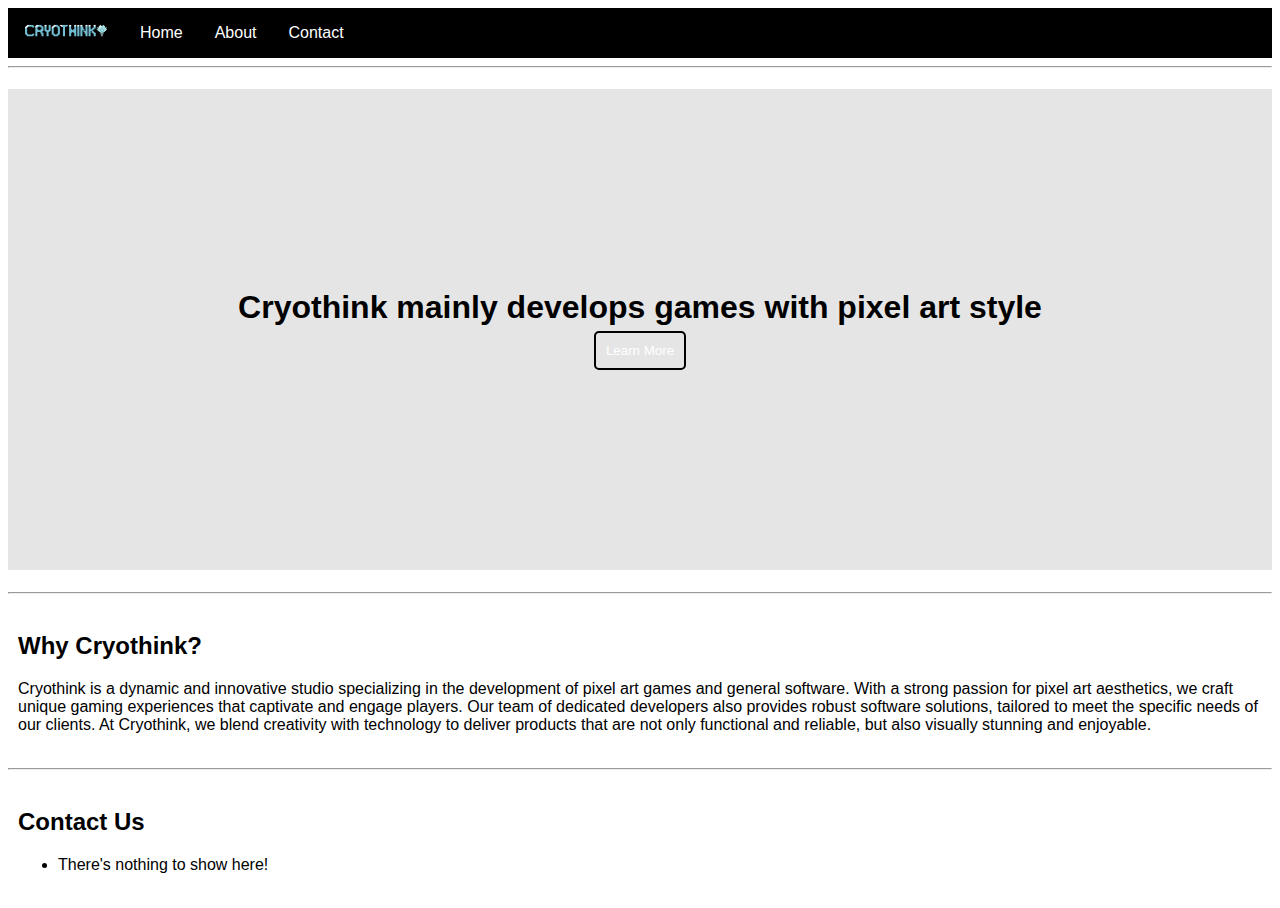
<file: Web-Development/0_Simple-Landing/index.html>
<!DOCTYPE html>
<html>
    <head>
        <title>Cryothink</title>
        <link rel="icon" type="image/png" href="./res/logo.png">
        <link rel="stylesheet" type="text/css" href="navbar.css">
        <link rel="stylesheet" type="text/css" href="lead.css">
        <link rel="stylesheet" type="text/css" href="button.css">
        <link rel="stylesheet" type="text/css" href="general.css">
    </head>
    <body>
        <ul class="navbar">
            <li><img src="./res/s_cryothink.png" width="84" height="14"></li>
            <li><a href="#home">Home</a></li>
            <li><a href="#about">About</a></li>
            <li><a href="#contact">Contact</a></li>
        </ul>
        <hr>
        <h1 class="lead" id="home">
            Cryothink mainly develops games with pixel art style
            <br>
            <button class="button">Learn More</button>
        </h1>

        <hr>
        <div class="general" id="about">
            <h2>Why Cryothink?</h2>
            <p> Cryothink is a dynamic and innovative studio specializing in the development of pixel art games and general software. With a strong passion for pixel art aesthetics, we craft unique gaming experiences that captivate and engage players. Our team of dedicated developers also provides robust software solutions, tailored to meet the specific needs of our clients. At Cryothink, we blend creativity with technology to deliver products that are not only functional and reliable, but also visually stunning and enjoyable.</p>
        </div>
        <hr>
        <div class="general" id="contact">
            <h2>Contact Us</h2>
            <ul>
                <li>There's nothing to show here!</li>
            </ul>
        </div>
    </body>
</html>
</file>
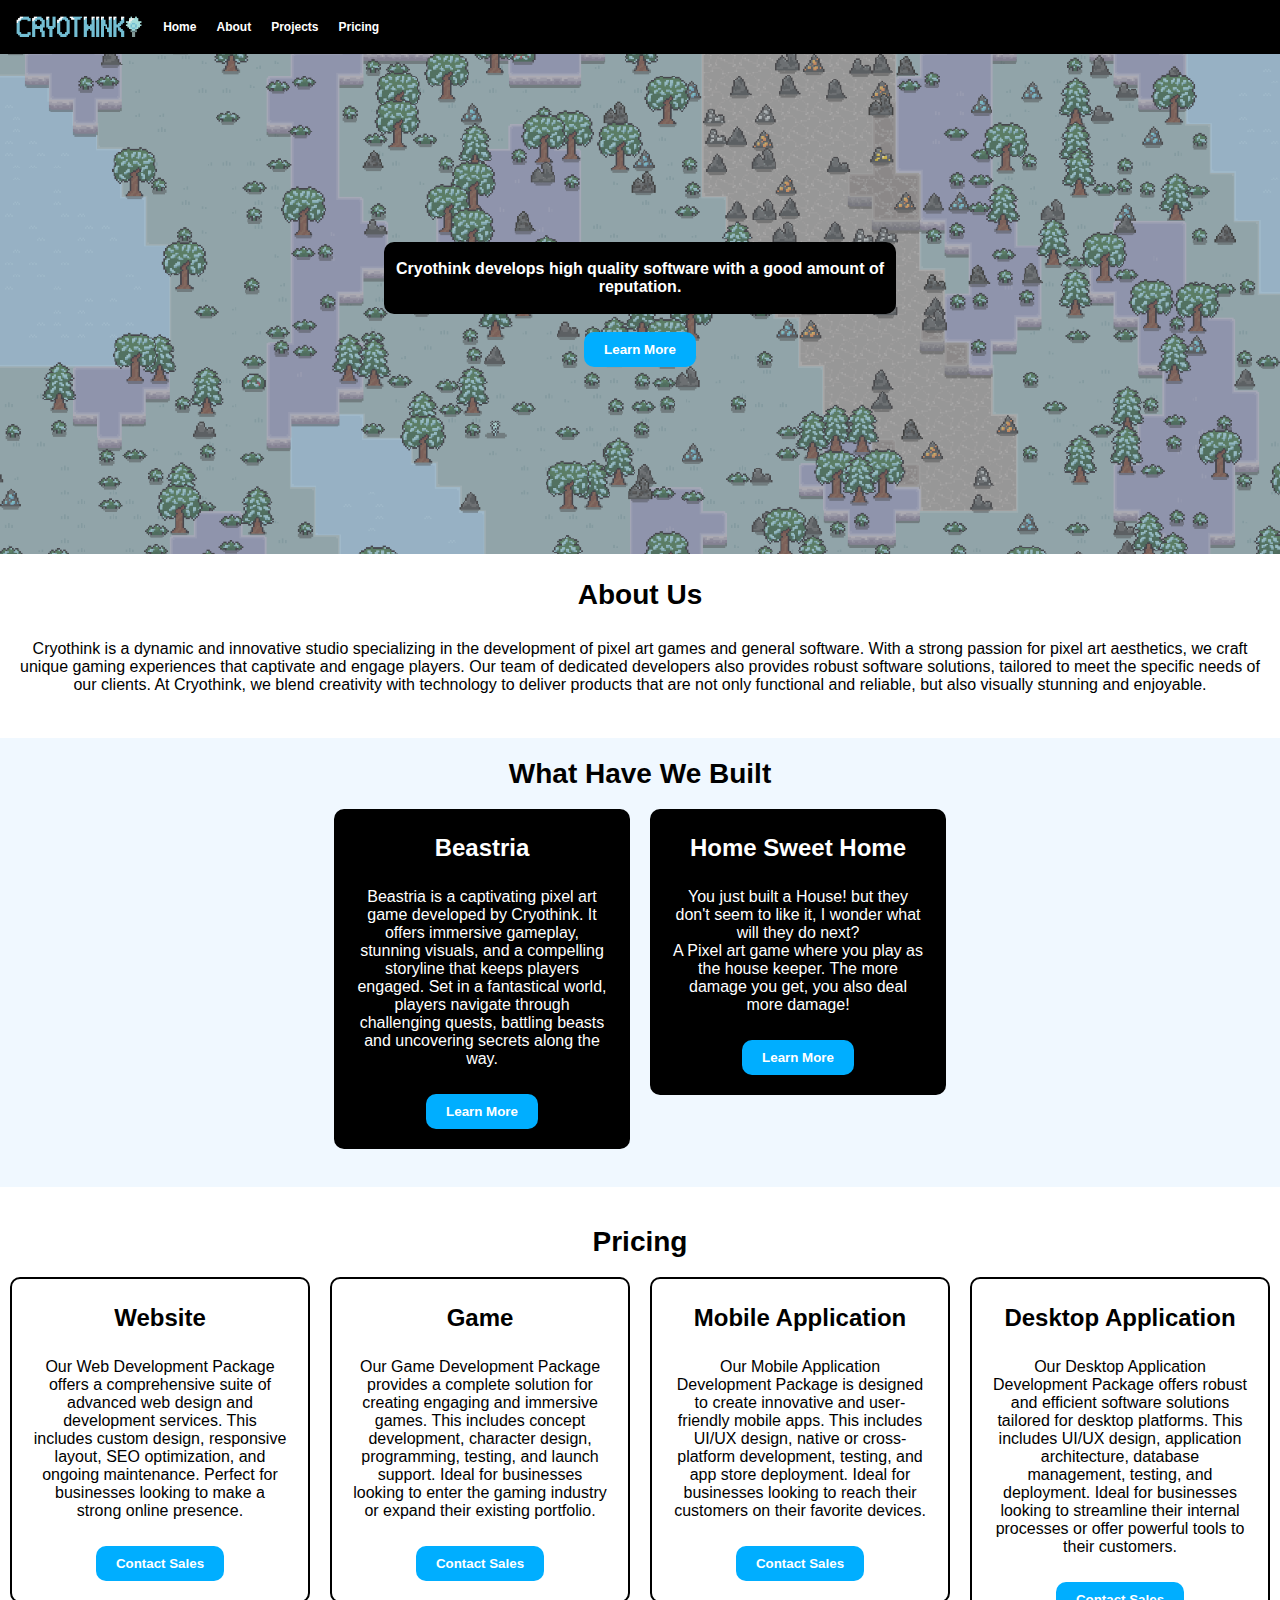
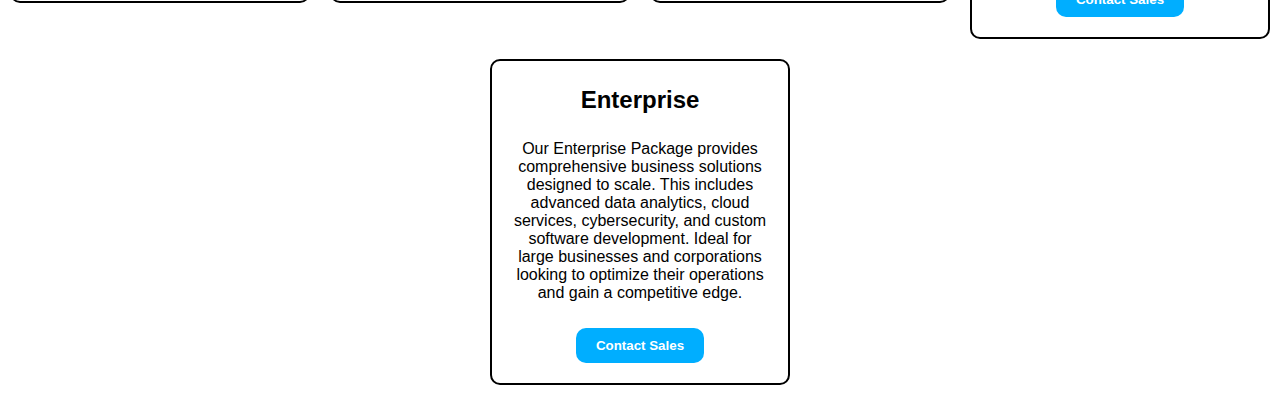
<file: Web-Development/1_Improved_Landing/index.html>
<!DOCTYPE html>
<html>
    <head>
        <link rel="icon" type="image/png" href="./res/logo.png">
        <link rel="stylesheet" type="text/css" href="styles.css">
        <title>Cryothink</title>
    </head>
    <body>
        <div class="navbar">
            <div>
                <img src="./res/cryothink-opening.png" width="auto" height="25px" style="margin-top: 5px; margin-bottom: auto;">
            </div>
            <a href="#Home">
                <div>
                    <h1>Home</h1>
                </div>
            </a>
            <a href="#About">
                <div>
                    <h1>About</h1>
                </div>
            </a>
            <a href="#Projects">
                <div>
                    <h1>Projects</h1>
                </div>
            </a>
            <a href="#Pricing">
                <div>
                    <h1>Pricing</h1>
                </div>
            </a>
        </div>
        <div class="background">
            <img src="./res/s_main_background_2.png">
        </div>
        <div class="home" id="Home">
            <div>
                <p><b>Cryothink develops high quality software with a good amount of reputation.</b></p>
            </div>
            <br>
            <button class="button-default">Learn More</button>
        </div>
        <div class="about" id="About">
            <h1>About Us</h1>
            <p>Cryothink is a dynamic and innovative studio specializing in the development of pixel art games and general software. With a strong passion for pixel art aesthetics, we craft unique gaming experiences that captivate and engage players. Our team of dedicated developers also provides robust software solutions, tailored to meet the specific needs of our clients. At Cryothink, we blend creativity with technology to deliver products that are not only functional and reliable, but also visually stunning and enjoyable.</p>
        </div>
        <div class="projects" id="Projects">
            <h1 style="text-align: center;">What Have We Built</h1>
            <div>
                <div>
                    <h2>Beastria</h2>
                    <p>Beastria is a captivating pixel art game developed by Cryothink. It offers immersive gameplay, stunning visuals, and a compelling storyline that keeps players engaged. Set in a fantastical world, players navigate through challenging quests, battling beasts and uncovering secrets along the way.</p>
                    <button class="button-default">Learn More</button>
                </div>
                <div>
                    <h2>Home Sweet Home</h2>
                    <p>You just built a House! but they don't seem to like it, I wonder what will they do next?<br>A Pixel art game where you play as the house keeper. The more damage you get, you also deal more damage!</p>
                    <button class="button-default">Learn More</button>
                </div>
            </div>
            <br>
        </div>
        <div class="pricing" id="Pricing">
            <h1 style="text-align: center;">Pricing</h1>
            <div>
                <div>
                    <h2>Website</h2>
                    <p>Our Web Development Package offers a comprehensive suite of advanced web design and development services. This includes custom design, responsive layout, SEO optimization, and ongoing maintenance. Perfect for businesses looking to make a strong online presence.</p>
                    <button class="button-default">Contact Sales</button>
                </div>
                <div>
                    <h2>Game</h2>
                    <p>Our Game Development Package provides a complete solution for creating engaging and immersive games. This includes concept development, character design, programming, testing, and launch support. Ideal for businesses looking to enter the gaming industry or expand their existing portfolio.</p>
                    <button class="button-default">Contact Sales</button>
                </div>
                <div>
                    <h2>Mobile Application</h2>
                    <p>Our Mobile Application Development Package is designed to create innovative and user-friendly mobile apps. This includes UI/UX design, native or cross-platform development, testing, and app store deployment. Ideal for businesses looking to reach their customers on their favorite devices.</p>
                    <button class="button-default">Contact Sales</button>
                </div>
                <div>
                    <h2>Desktop Application</h2>
                    <p>Our Desktop Application Development Package offers robust and efficient software solutions tailored for desktop platforms. This includes UI/UX design, application architecture, database management, testing, and deployment. Ideal for businesses looking to streamline their internal processes or offer powerful tools to their customers.</p>
                    <button class="button-default">Contact Sales</button>
                </div>
                <div>
                    <h2>Enterprise</h2>
                    <p>Our Enterprise Package provides comprehensive business solutions designed to scale. This includes advanced data analytics, cloud services, cybersecurity, and custom software development. Ideal for large businesses and corporations looking to optimize their operations and gain a competitive edge.</p>
                    <button class="button-default">Contact Sales</button>
                </div>
            </div>
        </div>
    </body>
</html>
</file>
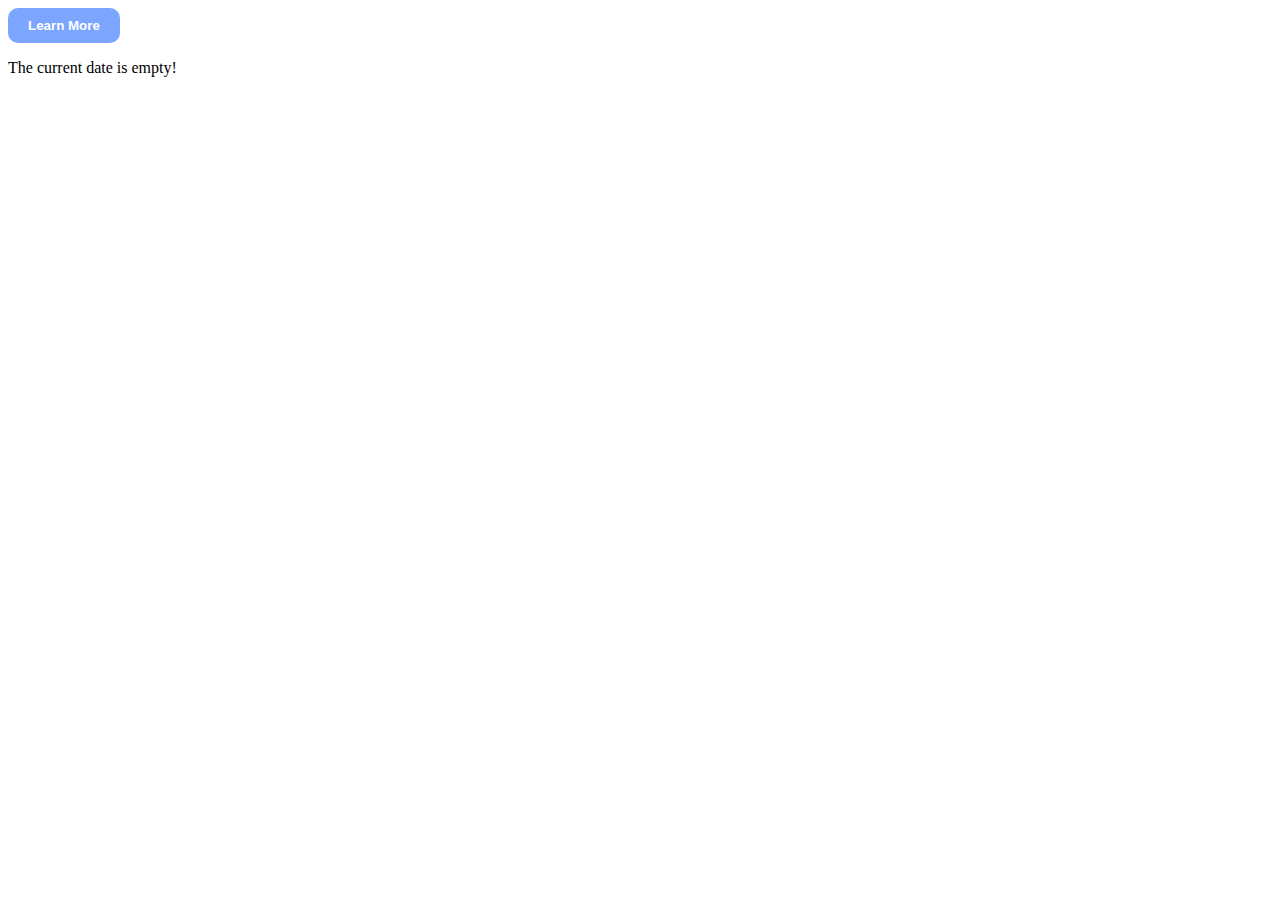
<file: Web-Development/2_Java_Script/index.html>
<head>
    <title>Cryothink</title>
    <link rel="icon" type="image/png" href="./res/logo.png">
    <link rel="stylesheet" type="text/css" href="styles.css">
</head>
<body>
    <button class="cool_button" id="button_cool">
        Learn More
    </button>
    <p id="dater">The current date is empty!</p>
    <script src="./script.js"></script>
</body>
</file>
<file: Web-Development/0_Simple-Landing/navbar.css>
.navbar
{
    margin: 0;
    padding: 0;
    background-color: black;
    list-style-type: none;
    overflow: hidden;

    li
    {
        float: left;
        background-color: black;
        padding: 16px;
    }
    li a
    {
        font-family: Arial, Helvetica, sans-serif;
        color: white;
        text-align: center;
        text-decoration: none;
    }
    li:hover:nth-child(n + 2)
    {
        a
        {
            color: black;
        }
        background-color: white;
    }
}
</file>
<file: Web-Development/0_Simple-Landing/lead.css>
.lead
{
    text-align: center;
    padding: 200px;
    font-family: Arial, Helvetica, sans-serif;
    background-color: rgba(0, 0, 0, 0.1);
    position: relative;
}
.lead::before
{
    content: "";
    position: absolute;
    background-image: url(https://source.unsplash.com/random/2000x1000/?games);
    opacity: 0.25;
    z-index: -1;
    top: 0;
    right: 0;
    left: 0;
    bottom: 0;
}
</file>
<file: Web-Development/0_Simple-Landing/button.css>
.button
{
    border: solid black 2px;
    padding: 10px;
    font-family: Arial, Helvetica, sans-serif;
    color: white;
    background-color: rgba(0, 0, 0, 0);
    border-radius: 5px;
}
.button:hover
{
    background-color: black;
    border-color: white;
}
</file>
<file: Web-Development/0_Simple-Landing/general.css>
.general
{
    padding: 10px;
    font-family: Arial, Helvetica, sans-serif;
}
</file>
<file: Web-Development/1_Improved_Landing/styles.css>
body
{
    margin: 0;
    padding: 0;
}

.navbar
{
    display: flex;
    background-color: black;
    font-family: Arial, Helvetica, sans-serif;
    justify-items: center;
    overflow: auto;

    align-items: center;
    justify-content: start;
    width: 100%;

    div
    {
        position: relative;
        transform: translate(5px, 0px);
        padding: 10px;
        float: left;
        h1
        {
            text-align: center;
            font-size: 12px;
            color: white;
            text-decoration: none;
        }
    }
    a:hover:nth-child(n+2)
    {
        cursor: pointer;
        h1
        {
            color: rgb(196, 196, 196);
        }
    }
}
.background
{
    position: absolute;
    width: 100%;
    height: 500px;
    img
    {
        width: 100%;
        height: 100%;
        object-fit: cover;

        opacity: 75%;
    }
}
.home
{
    display: flex;
    align-items: center;
    justify-content: center;
    flex-direction: column;
    height: 500px;
    width: 100%;

    div
    {
        position: relative;
        background-color: black;
        border-radius: 10px;
        width: 40%;
        p
        {
            text-align: center;
            position: relative;
            font-family: Arial, Helvetica, sans-serif;
            color: white;
            border: solid 2px black;
        }
    }
}
.button-default
{
    position: relative;
    font-family: Arial, Helvetica, sans-serif;
    color: white;
    background-color: rgb(0, 174, 255);
    padding: 10px;
    padding-left: 20px;
    padding-right: 20px;
    border-radius: 10px;
    border: none;
    font-weight: bold;
}
.button-default:hover
{
    cursor: pointer;
}
.button-default:active
{
    background-color: rgb(0, 132, 255);;
}
.about
{
    background-color: white;
    width: 100%;

    display: flex;
    align-items: center;
    flex-direction: column;
    
    h1
    {
        position: relative;
        transform: translate(0%, 20%);
        font-family: Arial, Helvetica, sans-serif;
        font-size: 175%;
    }
    p
    {
        text-align: center;
        font-family: Arial, Helvetica, sans-serif;
        padding-left: 10px;
        padding-right: 10px;
        padding-bottom: 10px;
    }
}
.projects
{
    background-color: aliceblue;
    padding-bottom: 20px;

    h1
    {
        padding-top: 20px;
        position: relative;
        font-family: Arial, Helvetica, sans-serif;
        font-size: 175%;
    }
    div
    {
        display: flex;
        align-items: start;
        justify-content: center;
        flex-direction: row;
        width: 100%;
        gap: 20px;

        div
        {
            background-color: black;
            display: flex;
            align-items: center;
            justify-content: start;
            flex-direction: column;
            border-radius: 10px;
            padding: 20px;
            width: 20%;
            gap: 10px;

            h2
            {
                font-family: Arial, Helvetica, sans-serif;
                color: white;
                margin-top: 5px;
                margin-bottom: 0px;
            }
            p
            {
                font-family: Arial, Helvetica, sans-serif;
                color: white;
                text-align: center;
            }
        }
    }
}

.pricing
{
    padding-bottom: 20px;

    h1
    {
        padding-top: 20px;
        position: relative;
        font-family: Arial, Helvetica, sans-serif;
        font-size: 175%;
    }
    div
    {
        display: flex;
        align-items: start;
        justify-content: center;
        flex-direction: row;
        width: 100%;
        gap: 20px;
        flex-wrap: wrap;

        div
        {
            background-color: none;
            border: solid 2px black;
            display: flex;
            align-items: center;
            justify-content: start;
            flex-direction: column;
            border-radius: 10px;
            padding: 20px;
            width: 20%;
            gap: 10px;

            h2
            {
                font-family: Arial, Helvetica, sans-serif;
                color: black;
                margin-top: 5px;
                margin-bottom: 0px;
            }
            p
            {
                font-family: Arial, Helvetica, sans-serif;
                color: black;
                text-align: center;
            }
        }
    }
}
</file>
<file: Web-Development/2_Java_Script/styles.css>
.cool_button
{
    border: none;
    font-family: Arial, Helvetica, sans-serif;
    border-radius: 10px;
    padding: 10px;
    padding-left: 20px;
    padding-right: 20px;
    font-weight: bold;
    
    color: white;
    background-color: #7ba5ff;
}

.cool_button:active
{
    background-color: rgb(60, 211, 241);
}
</file>
